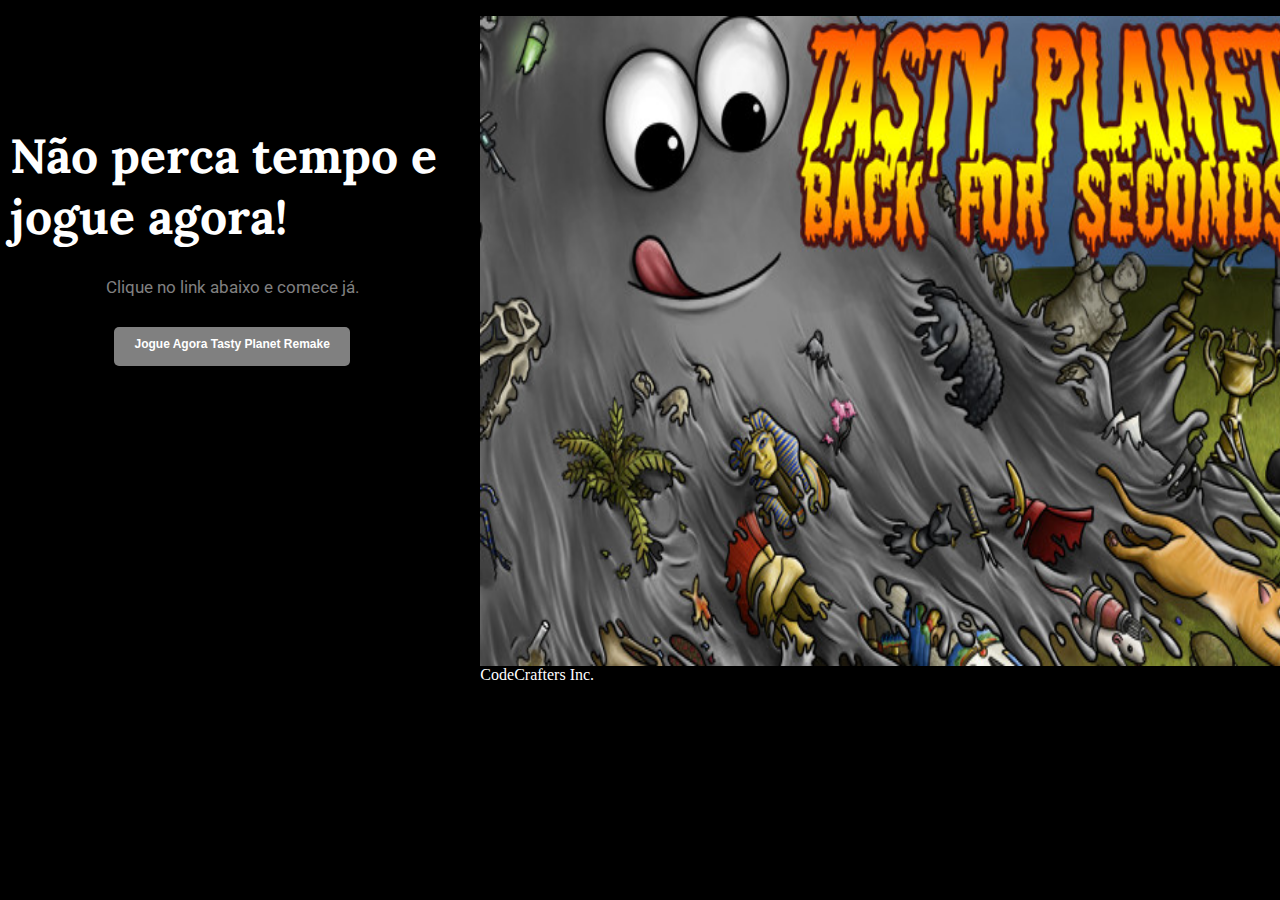
<file: baixar.html>
<!DOCTYPE html>
<html lang="en">
<head>
    <meta charset="UTF-8">
    <meta http-equiv="X-UA-Compatible" content="IE=edge">
    <meta name="viewport" content="width=device-width, initial-scale=1.0">
    <title>Download</title>
    <link rel="stylesheet" href="css/baixar.css">
</head>
<body>
     <!--download-->
     <section class="vantagens">
        <div class="container row">
            <div class="col content-col">
                <h1 class="font-color">Não perca tempo e jogue agora!</h1>
                <div class="line"></div>
                <center>
                <p>
                    Clique no link abaixo e comece já.
                 </p>
                 <div class="button">
                 <!-- Botão que redireciona para o link -->
                <button onclick="redirecionar()">Jogue Agora Tasty Planet Remake</button>
            </div>
        </center>
                 
            </div>
            <div class="image-col">
                <div class="image-gallery">
                    <img  height="650" width="850" src="img/tastyPlanet.png" alt="">
                    <p>CodeCrafters Inc.</p>
                </div>
            </div>
        </div>
        <br><br><br><br>
    </section>
    <!--download-->
    <script src="js/baixar.js"></script>
</body>
</html>
</file>
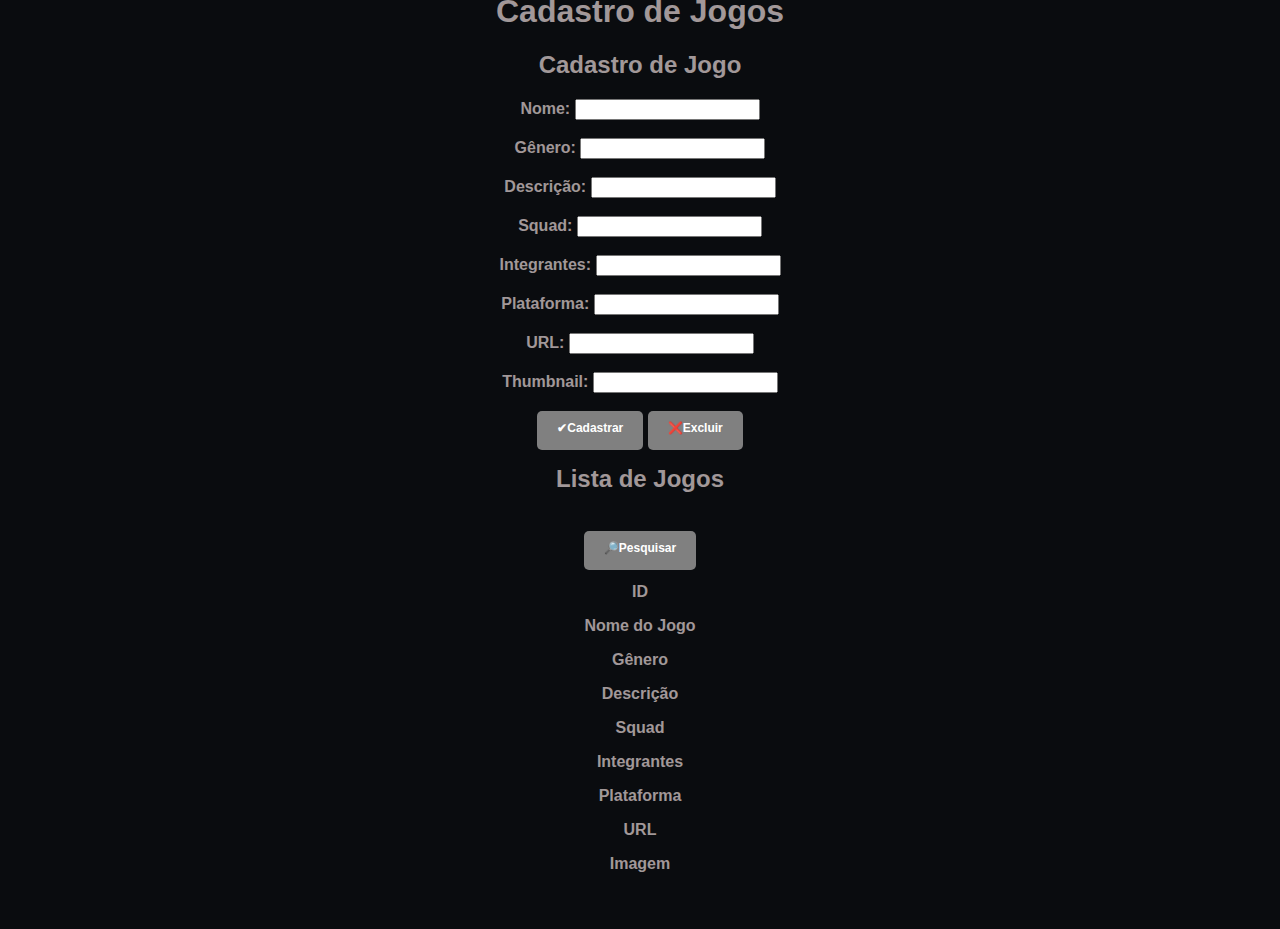
<file: cadastro.html>
<!DOCTYPE html>
<html lang="en">
<head>
    <meta charset="UTF-8">
    <meta http-equiv="X-UA-Compatible" content="IE=edge">
    <meta name="viewport" content="width=device-width, initial-scale=1.0">
    <title>Cadastro </title>
    <link rel="stylesheet" href="css/cadastro.css">
</head>

<body>
   
    <center>
        <h1>Cadastro de Jogos</h1>
        <div id="cadastro">
            <h2>Cadastro de Jogo</h2>
            <form id="cadastroForm" enctype="multipart/form-data">
                <label for="name"><b>Nome:</label>
                <input type="text" id="name" name="name" required><br><br>
    
                <label for="genero">Gênero:</label>
                <input type="text" id="genero" name="genero" required><br><br>
    
                <label for="descrição">Descrição:</label>
                <input type="text" id="descrição" name="descrição" required><br><br>
    
                <label for="squad">Squad:</label>
                <input type="text" id="squad" name="squad" required><br><br>
    
                <label for="integrantes">Integrantes:</label>
                <input type="text" id="integrantes" name="integrantes" required><br><br>
    
    
                <label for="plataform">Plataforma:</label>
                <input type="text" id="plataform" name="plataform" required><br><br>
    
                <label for="url">URL:</label>
                <input type="text" id="url" name="url" required><br><br>
               
                <label for="thumbnailpath">Thumbnail:</label>
                <input type="text" id="thumbnailpath" name="thumbnailpath" required><br><br>
             
               
                <button type="button" onclick="cadastrarJogo()">✔Cadastrar</button>
                <button type="button" onclick="excluirJogo()">❌Excluir</button>
            </form>
             <div id="divimagem">
                <h2>Lista de Jogos</h2><br>
                <button type="button" onclick="ListarJogos()">🔎Pesquisar</button>
                <header>
           
                </header>
    
                <aside>
                    <!-- Barra lateral, se necessário -->
                 </aside>
    
                 <br>
    
                <main>
                <table class="blueTable" id="jogos-tabela">
                    <thead>
                        <th>
                            <p><tr>ID</tr></p>
                            <p><tr>Nome do Jogo</tr></p>
                            <p><tr>Gênero</tr></p>
                            <p><tr>Descrição</tr></p>
                            <p><tr>Squad</tr></p>
                            <p><tr>Integrantes</tr></p>
                            <p><tr>Plataforma</tr></p>
                            <p><tr>URL</tr></p>
                            <p><tr>Imagem</tr></p>
                        </th></b>
                    </thead>
                    <tbody>
                        <!-- A tabela de funcionários será carregada aqui -->
                    </tbody>
                </table>
            </div>
        </div>
    </center>
        <script src="js/cadastro.js"></script>
    </body>
    
</html>
</file>
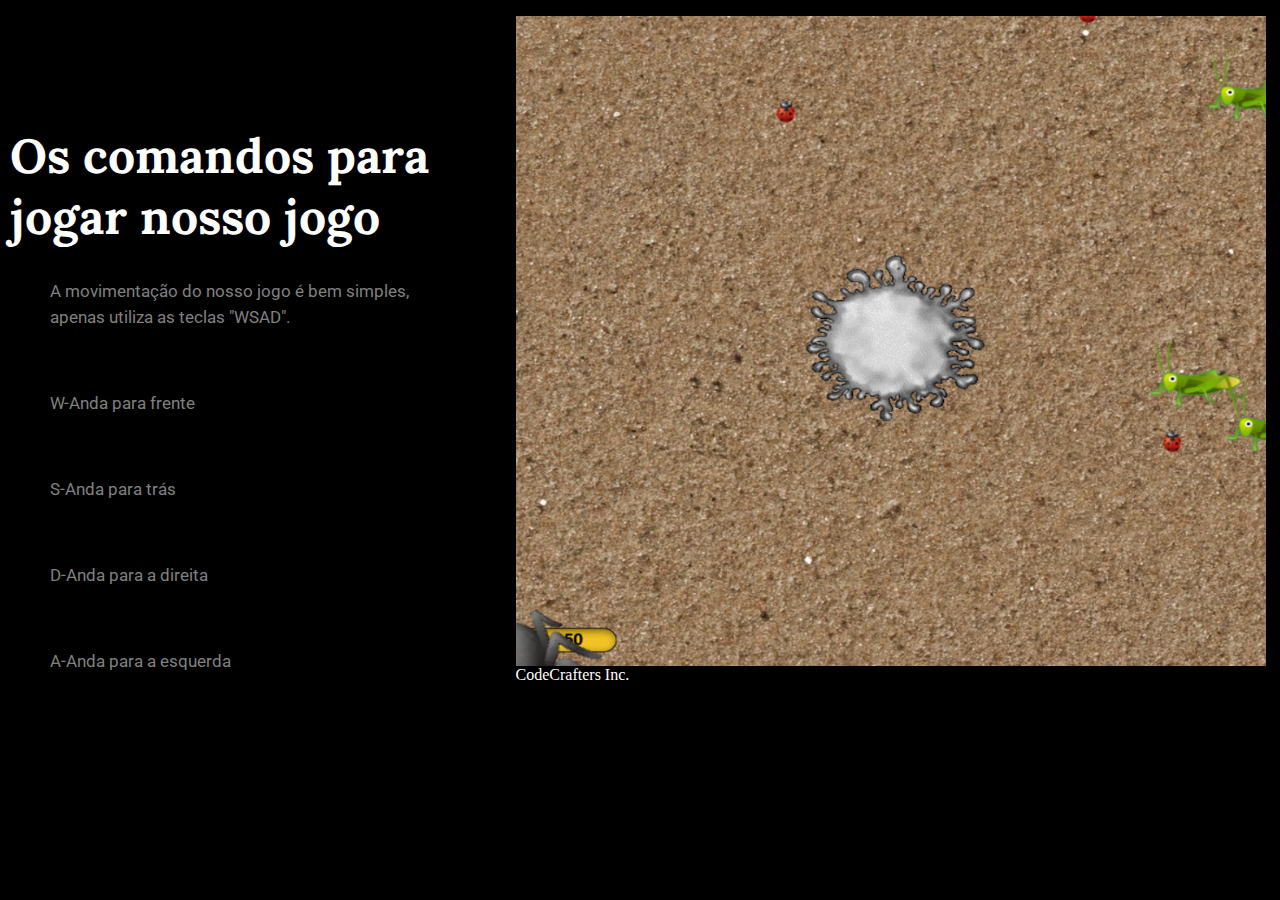
<file: comandos.html>
<!DOCTYPE html>
<html lang="en">
<head>
    <meta charset="UTF-8">
    <meta http-equiv="X-UA-Compatible" content="IE=edge">
    <meta name="viewport" content="width=device-width, initial-scale=1.0">
    <title>Comandos</title>
    <link rel="stylesheet" href="css/comandos.css">
</head>
<body>
     <!--comandos-->
     <section class="vantagens">
        <div class="container row">
            <div class="col content-col">
                <h1 class="font-color">Os comandos para jogar nosso jogo</h1>
                <div class="line"></div>
                <p>
                    A movimentação do nosso jogo é bem simples, apenas utiliza as teclas "WSAD".
                 </p>
                 <p>W-Anda para frente</p>
                 <p>S-Anda para trás</p>
                 <p>D-Anda para a direita</p>
                 <p>A-Anda para a esquerda</p>
            </div>
            <div class="image-col">
                <div class="image-gallery">
                    <img  height="650" width="750" src="img/jogo.png" alt="">
                    <p>CodeCrafters Inc.</p>
                </div>
            </div>
        </div>
        <br><br><br><br>
    </section>
    <!--comandos-->
    
</body>
</html>
</file>
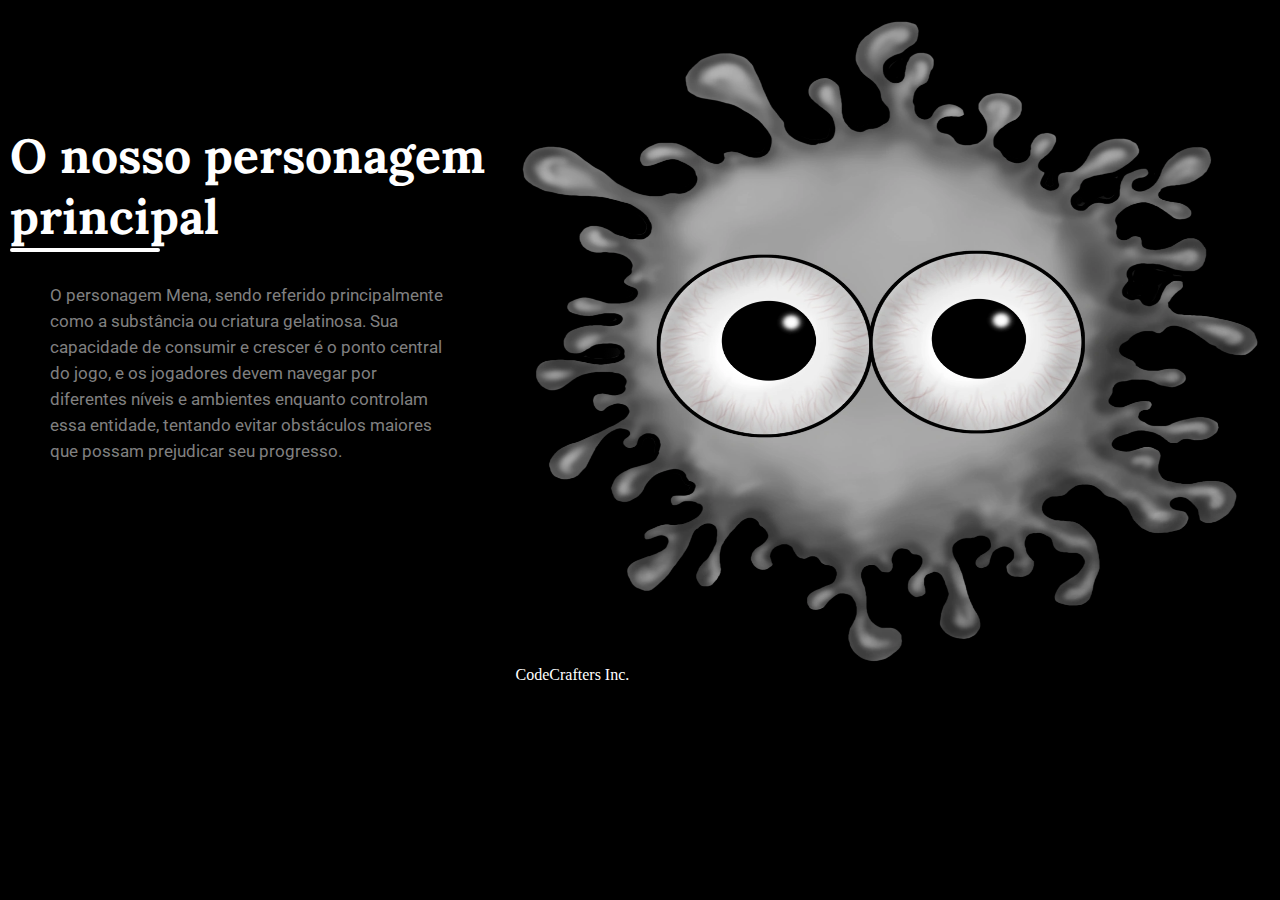
<file: personagens.html>
<!DOCTYPE html>
<html lang="en">
<head>
    <meta charset="UTF-8">
    <meta http-equiv="X-UA-Compatible" content="IE=edge">
    <meta name="viewport" content="width=device-width, initial-scale=1.0">
    <title>Personagens</title>
    <link rel="stylesheet" href="css/story.css">
</head>
<body>
     <!--personagens-->
     <section class="vantagens">
        <div class="container row">
            <div class="col content-col">
                <h1 class="font-color">O nosso personagem principal</h1>
                <div class="line"></div>
                <p>
                    O personagem Mena, sendo referido principalmente como a substância ou criatura gelatinosa. Sua capacidade de consumir e crescer é o ponto central do jogo, e os jogadores devem navegar por diferentes níveis e ambientes enquanto controlam essa entidade, tentando evitar obstáculos maiores que possam prejudicar seu progresso. </p>
            </div>
            <div class="image-col">
                <div class="image-gallery">
                    <img  height="650" width="750" src="img/gosmaCinza.png" alt="">
                    <p>CodeCrafters Inc.</p>
                </div>
            </div>
        </div>
        <br><br><br><br>
    </section>
    <!--persoagens-->
    
</body>
</html>
</file>
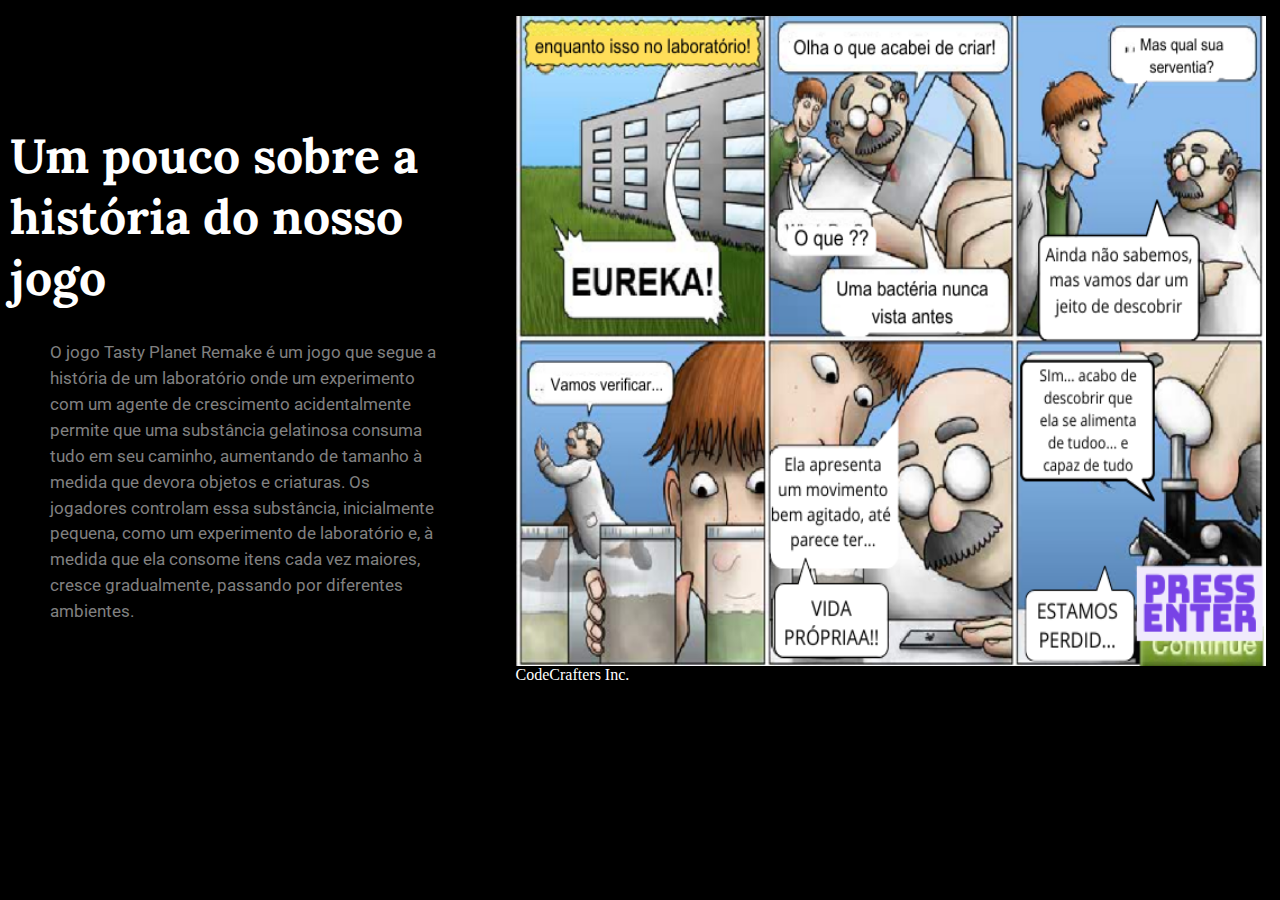
<file: story.html>
<!DOCTYPE html>
<html lang="en">
<head>
    <meta charset="UTF-8">
    <meta http-equiv="X-UA-Compatible" content="IE=edge">
    <meta name="viewport" content="width=device-width, initial-scale=1.0">
    <title>História do Jogo</title>
    <link rel="stylesheet" href="css/story.css">
</head>
<body>
     <!--história-->
     <section class="vantagens">
        <div class="container row">
            <div class="col content-col">
                <h1 class="font-color">Um pouco sobre a história do nosso jogo</h1>
                <div class="line"></div>
                <p>
                    O jogo Tasty Planet Remake é um jogo que segue a história de um laboratório onde um experimento com um agente de crescimento acidentalmente permite que uma substância gelatinosa consuma tudo em seu caminho, aumentando de tamanho à medida que devora objetos e criaturas. Os jogadores controlam essa substância, inicialmente pequena, como um experimento de laboratório e, à medida que ela consome itens cada vez maiores, cresce gradualmente, passando por diferentes ambientes. </p>
            </div>
            <div class="image-col">
                <div class="image-gallery">
                    <img  height="650" width="750" src="img/pRECISAMOS.png" alt="">
                    <p>CodeCrafters Inc.</p>
                </div>
            </div>
        </div>
        <br><br><br><br>
    </section>
    <!--história-->
    
</body>
</html>
</file>
<file: css/baixar.css>
/* fontes do google */

@import url("https://fonts.googleapis.com/css2?family=Lora:wght@400;700&family=Montserrat:wght@400;800&family=Parisienne&family=Roboto&family=Teko:wght@300&display=swap");
@import url("https://fonts.googleapis.com/css2?family=Rubik+Dirt&display=swap");

/* Elemento raiz (html) */
:root {
  box-sizing: border-box;
  scroll-behavior: smooth;

  /* CSS Variaveis */
  /* Fontes */
  --ff-parisienne: "Parisienne", cursive;
  --ff-montserrat: "Montserrat", sans-serif;
  --ff-lora: "Lora", serif;
  --ff-roboto: "Roboto", sans-serif;
  --ff-rubik-dirt: "Rubik Dirt", cursive;
  --fs-paragraphs: calc(0.8rem + 0.35vw);
  --fs-links-btns: calc(0.65rem + 0.5vw);
}

/* Global */
*,
*::before,
*::after {
  margin: 0;
  padding: 0;
  box-sizing: inherit;
  background-color: black;
  color: white;
}

img {
  max-width: 250%;
  display: block;
}

a {
  text-decoration: none;
}

ul {
  list-style: none;
}

span {
  color: white;
  padding: 0px 40px;
}

body,
html {
  overflow-x: hidden;
  box-sizing: border-box;
}

.container {
  width: 98%;
  max-width: 91rem;
  margin: 0 auto;
}

.header-content h1 {
  font-size: 7vmin;
  margin-top: 50px;
  margin-bottom: 30px;
}

.row {
  display: flex;
  width: 100%;
  justify-content: space-between;
  align-items: center;
}

.card {
  cursor: pointer;
  height :400px
}

.row .col {
  display: flex;
  flex-direction: column;
  align-items: center;
  margin: 10px;
  height: 450px;
}

.row .col img {
  width: 90%;
}

.col p {
  color: grey;
  padding: 0px 40px;
  font-size: var(--fs-paragraphs);
  font-family: var(--ff-roboto);
}

.col > p {
  color:grey;
  padding: 0;
  line-height: 1.5;
  text-align: center;
  max-width: 35ch;
}

/* imagens */
.image-gallery {
  display:grid;
  
  justify-content: center;
  padding: 1rem;
}

.content-col {
  position: relative;
}

.content-col h1 {
  font-size: calc(2.2rem + 1vw);
  font-family: var(--ff-lora);
  max-width: 15.5ch;
}

.content-col .line {
  margin-left: 0;
}

.content-col p {
  padding: 0;
  margin: 30px 0;
  width: 100%;
  text-align: left;
  max-width: 40ch;
}

.content-col .ctn {
  position: absolute;
  left: 0;
  bottom: -14%;
}

button {
  border: none;
  outline: none;
  background-color:grey;
  padding: 10px 20px;
  font-size: 12px;
  font-weight: 700;
  color: #fff;
  border-radius: 5px;
  transition: all ease 0.1s;
  box-shadow: 0px 5px 0px 0px grey;
}

button:active {
  transform: translateY(5px);
  box-shadow: 0px 0px 0px 0px grey;
}
</file>
<file: css/cadastro.css>
body{
    margin: 0;
    padding: 0;
    display:flex;
    align-items: center;
    justify-content: center;
    height: 100vh;
    color: rgba(254, 236, 236, 0.622);
  background: rgb(10, 12, 15);
  font-family:'Gill Sans', 'Gill Sans MT', Calibri, 'Trebuchet MS', sans-serif;
  background: radial-gradient(circle, rgba(142, 160, 213, 0.822) 0%rgba(156, 188, 226, 0.833)3) 100%;  
  
  }
  
  .border{border: 10px solid rgb(114, 129, 176);
  margin: 0;
  height: 95vh;
  width: 180vh;
  }
  

 button {
        border: none;
        outline: none;
        background-color:grey;
        padding: 10px 20px;
        font-size: 12px;
        font-weight: 700;
        color: #fff;
        border-radius: 5px;
        transition: all ease 0.1s;
        box-shadow: 0px 5px 0px 0px grey;
      }
      
      button:active {
        transform: translateY(5px);
        box-shadow: 0px 0px 0px 0px grey;
     }
</file>
<file: css/comandos.css>
/* fontes do google */

@import url("https://fonts.googleapis.com/css2?family=Lora:wght@400;700&family=Montserrat:wght@400;800&family=Parisienne&family=Roboto&family=Teko:wght@300&display=swap");
@import url("https://fonts.googleapis.com/css2?family=Rubik+Dirt&display=swap");

/* Elemento raiz (html) */
:root {
  box-sizing: border-box;
  scroll-behavior: smooth;

  /* CSS Variaveis */
  /* Fontes */
  --ff-parisienne: "Parisienne", cursive;
  --ff-montserrat: "Montserrat", sans-serif;
  --ff-lora: "Lora", serif;
  --ff-roboto: "Roboto", sans-serif;
  --ff-rubik-dirt: "Rubik Dirt", cursive;
  --fs-paragraphs: calc(0.8rem + 0.35vw);
  --fs-links-btns: calc(0.65rem + 0.5vw);
}

/* Global */
*,
*::before,
*::after {
  margin: 0;
  padding: 0;
  box-sizing: inherit;
  background-color: black;
  color: white;
}

img {
  max-width: 1000%;
  display: block;
}

a {
  text-decoration: none;
}

ul {
  list-style: none;
}

span {
  color: white;
  padding: 0px 40px;
}

body,
html {
  overflow-x: hidden;
  box-sizing: border-box;
}

.container {
  width: 98%;
  max-width: 91rem;
  margin: 0 auto;
}

.line {
  width: 150px;
  height: 4px;
  background: white;
  margin: 1px auto;
  border-radius: 5px;
}

.header-content h1 {
  font-size: 7vmin;
  margin-top: 50px;
  margin-bottom: 30px;
}

.row {
  display: flex;
  width: 100%;
  justify-content: space-between;
  align-items: center;
}

.card {
  cursor: pointer;
  height :400px
}

.row .col {
  display: flex;
  flex-direction: column;
  align-items: center;
  margin: 10px;
  height: 450px;
}

.row .col img {
  width: 90%;
}

.col p {
  color: grey;
  padding: 0px 40px;
  font-size: var(--fs-paragraphs);
  font-family: var(--ff-roboto);
}

.col > p {
  color:grey;
  padding: 0;
  line-height: 1.5;
  text-align: center;
  max-width: 35ch;
}

/* imagens */
.image-gallery {
  display:grid;
  
  justify-content: center;
  padding: 1rem;
}

.content-col {
  position: relative;
}

.content-col h1 {
  font-size: calc(2.2rem + 1vw);
  font-family: var(--ff-lora);
  max-width: 15.5ch;
}

.content-col .line {
  margin-left: 0;
}

.content-col p {
  padding: 0;
  margin: 30px 0;
  width: 100%;
  text-align: left;
  max-width: 40ch;
}

.content-col .ctn {
  position: absolute;
  left: 0;
  bottom: -14%;
}
</file>
<file: css/story.css>
/* fontes do google */

@import url("https://fonts.googleapis.com/css2?family=Lora:wght@400;700&family=Montserrat:wght@400;800&family=Parisienne&family=Roboto&family=Teko:wght@300&display=swap");
@import url("https://fonts.googleapis.com/css2?family=Rubik+Dirt&display=swap");

/* Elemento raiz (html) */
:root {
  box-sizing: border-box;
  scroll-behavior: smooth;

  /* CSS Variaveis */
  /* Fontes */
  --ff-parisienne: "Parisienne", cursive;
  --ff-montserrat: "Montserrat", sans-serif;
  --ff-lora: "Lora", serif;
  --ff-roboto: "Roboto", sans-serif;
  --ff-rubik-dirt: "Rubik Dirt", cursive;
  --fs-paragraphs: calc(0.8rem + 0.35vw);
  --fs-links-btns: calc(0.65rem + 0.5vw);
}

/* Global */
*,
*::before,
*::after {
  margin: 0;
  padding: 0;
  box-sizing: inherit;
  background-color: black;
  color: white;
}

img {
  max-width: 1000%;
  display: block;
}

a {
  text-decoration: none;
}

ul {
  list-style: none;
}

span {
  color: white;
  padding: 0px 40px;
}

body,
html {
  overflow-x: hidden;
  box-sizing: border-box;
}

.container {
  width: 98%;
  max-width: 91rem;
  margin: 0 auto;
}

.line {
  width: 150px;
  height: 4px;
  background: white;
  margin: 1px auto;
  border-radius: 5px;
}

.header-content h1 {
  font-size: 7vmin;
  margin-top: 50px;
  margin-bottom: 30px;
}

.row {
  display: flex;
  width: 100%;
  justify-content: space-between;
  align-items: center;
}

.card {
  cursor: pointer;
  height :400px
}

.row .col {
  display: flex;
  flex-direction: column;
  align-items: center;
  margin: 10px;
  height: 450px;
}

.row .col img {
  width: 90%;
}

.col p {
  color: grey;
  padding: 0px 40px;
  font-size: var(--fs-paragraphs);
  font-family: var(--ff-roboto);
}

.col > p {
  color:grey;
  padding: 0;
  line-height: 1.5;
  text-align: center;
  max-width: 35ch;
}

/* imagens */
.image-gallery {
  display:grid;
  
  justify-content: center;
  padding: 1rem;
}

.content-col {
  position: relative;
}

.content-col h1 {
  font-size: calc(2.2rem + 1vw);
  font-family: var(--ff-lora);
  max-width: 15.5ch;
}

.content-col .line {
  margin-left: 0;
}

.content-col p {
  padding: 0;
  margin: 30px 0;
  width: 100%;
  text-align: left;
  max-width: 40ch;
}

.content-col .ctn {
  position: absolute;
  left: 0;
  bottom: -14%;
}
</file>
